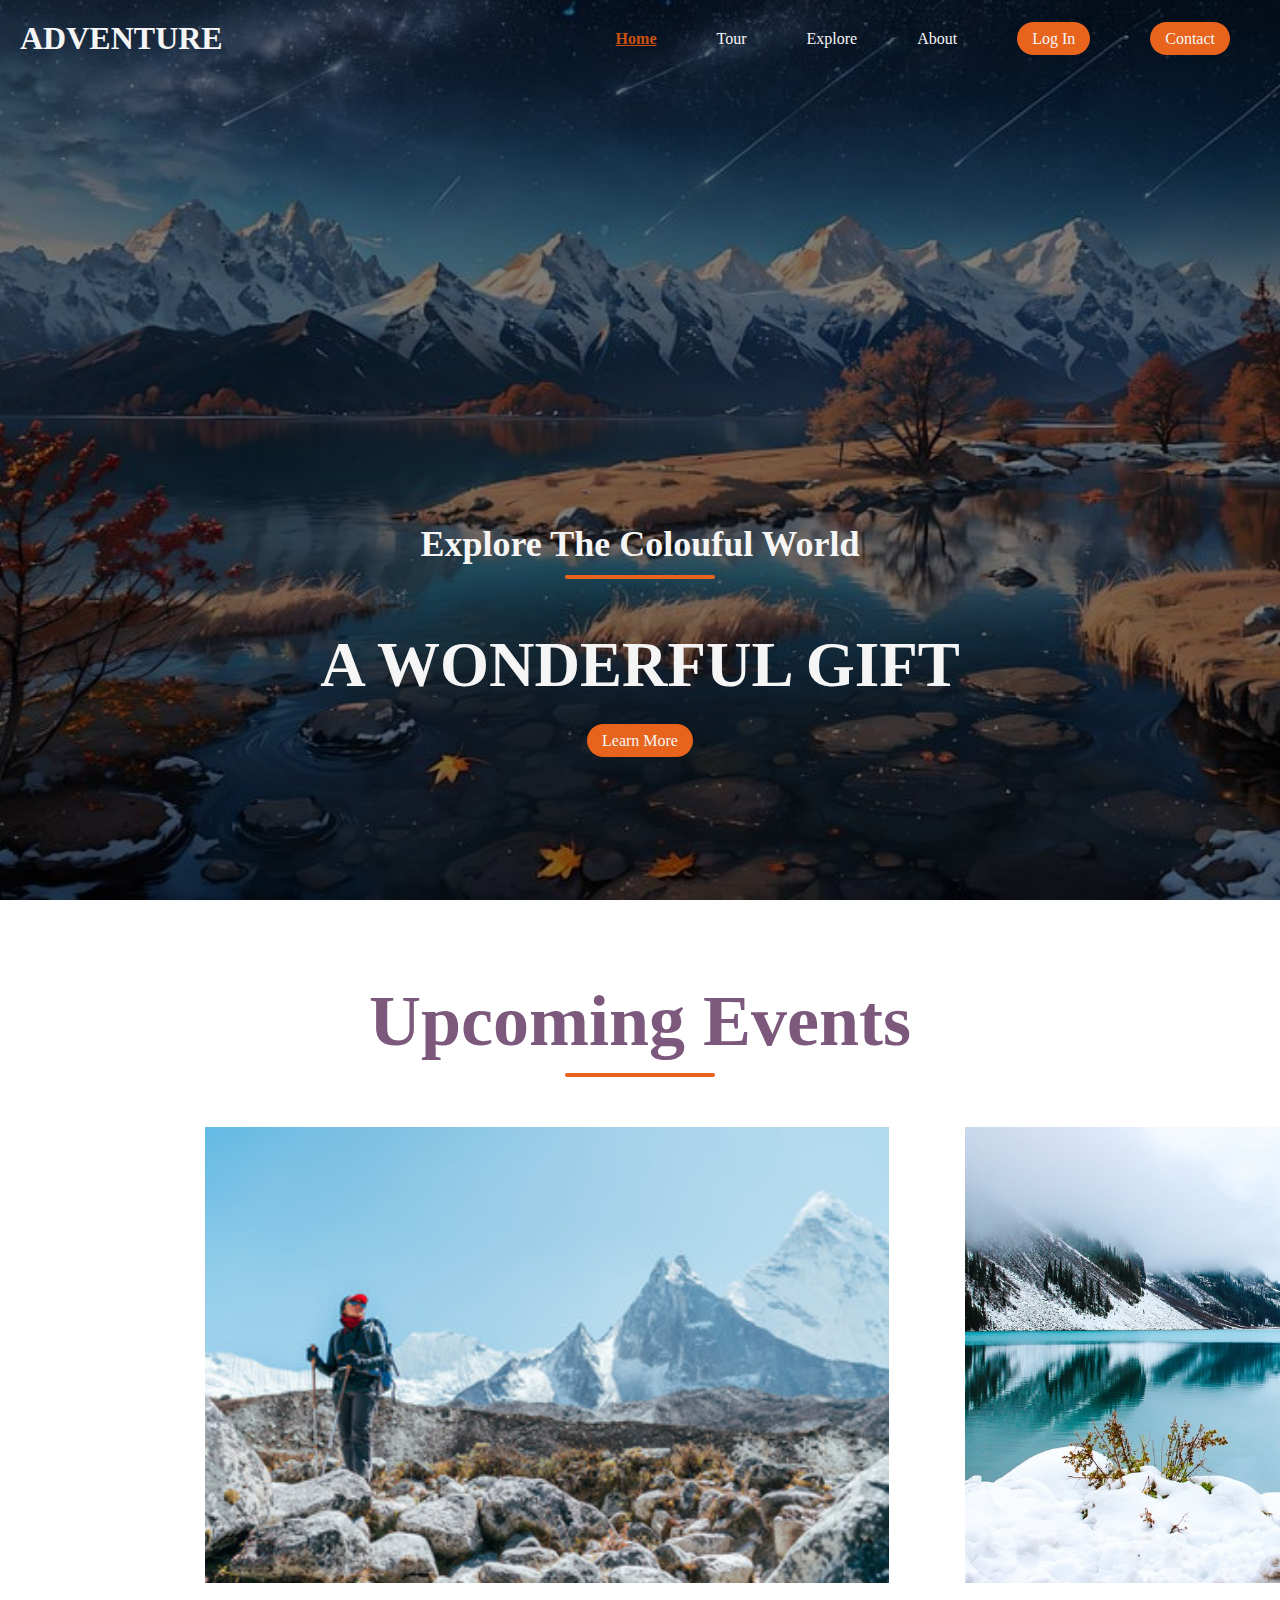
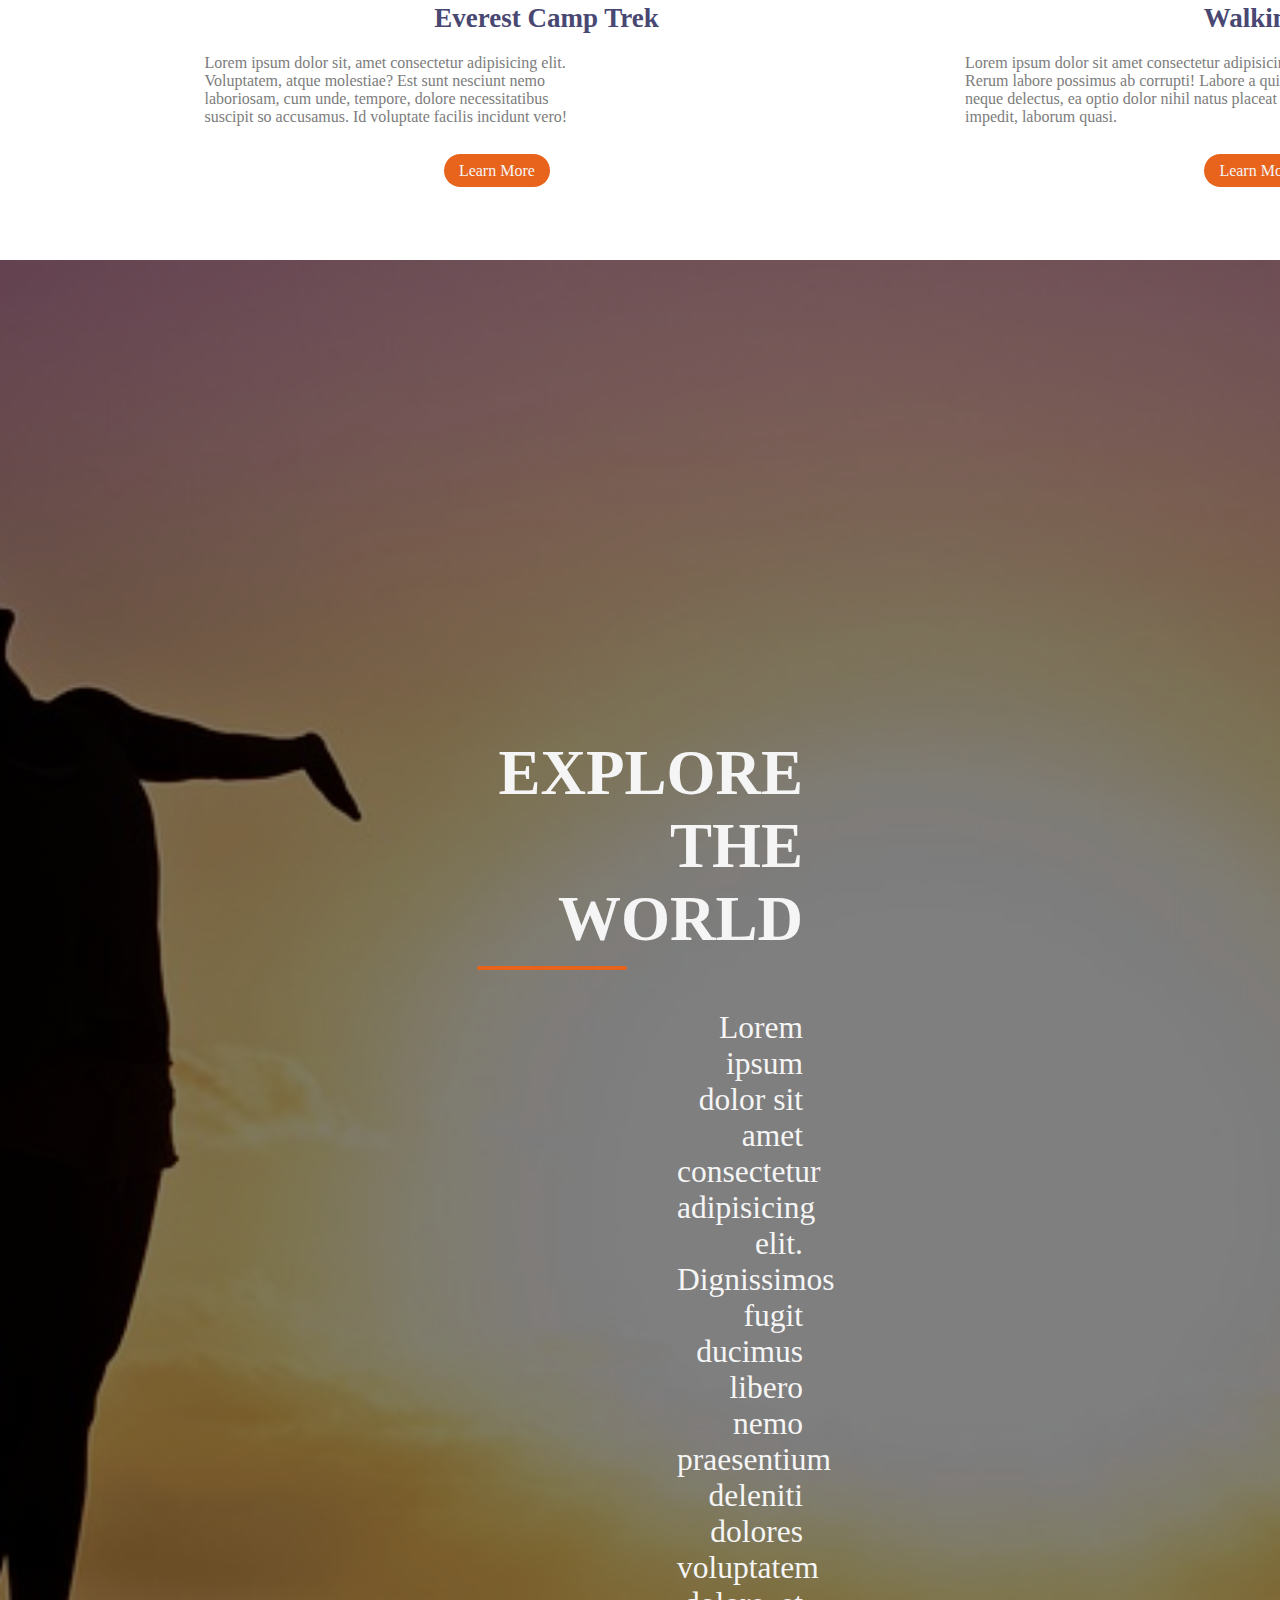
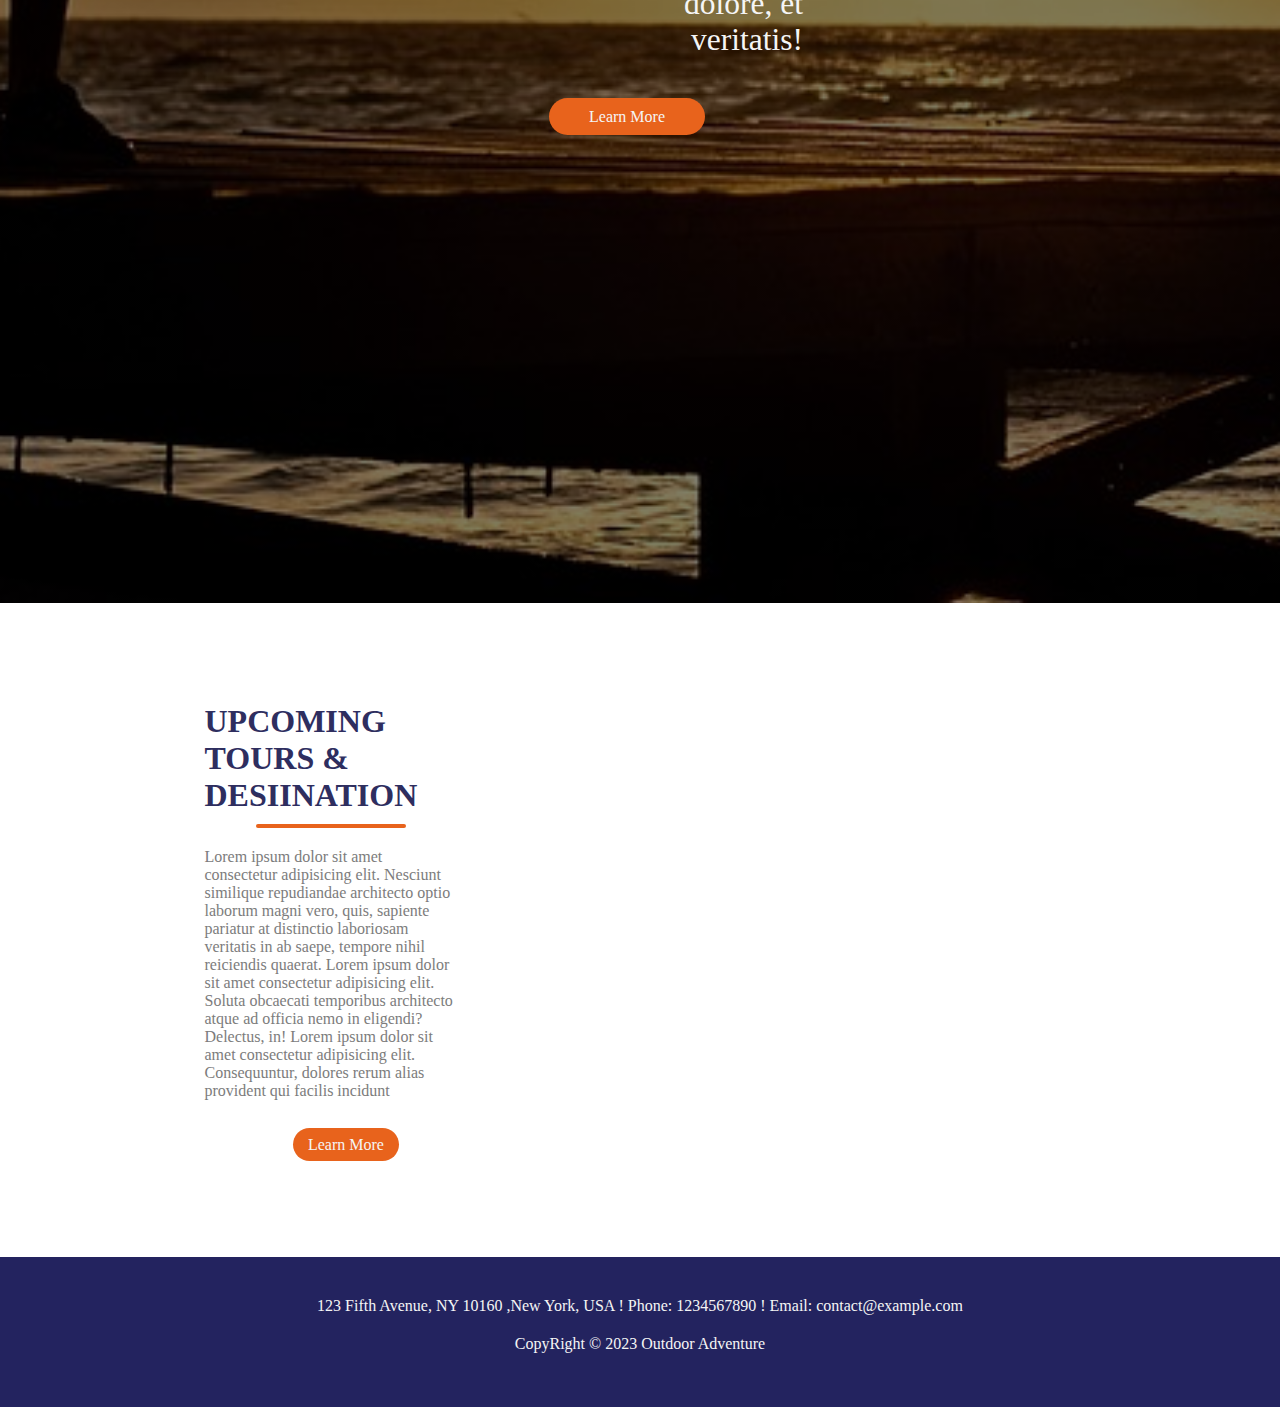
<file: index.html>
<!DOCTYPE html>
<html lang="en">

<head>
    <meta charset="UTF-8">
    <meta http-equiv="X-UA-Compatible" content="IE=edge">
    <meta name="viewport" content="width=device-width, initial-scale=1.0">
    <link rel="stylesheet" href="css/responsive.css">
    <link rel="stylesheet" href="css/style.css">
    <title>Adventure-Responsive_website</title>
</head>

<body>
    <nav class="navbar">
        <h1>ADVENTURE</h1>
        <ul class="menu">
            <li class="active"><a href="#">Home</a></li>
            <li><a href="#">Tour</a></li>
            <li><a href="#">Explore</a></li>
            <li><a href="#">About</a></li>
            <li><a href="../form_design/flexbox.html" target="_blank" class="btn">Log In</a></li>
            <li><a href="#" class="btn">Contact</a></li>
        </ul>
    </nav>

    <header>
        <div class="header_content">
            <h2>Explore The Colouful World</h2>
            <div class="line"></div>
            <h1>A WONDERFUL GIFT</h1>
            <a href="#" class="btn">Learn More</a>
        </div>
    </header>
    <!-- events part start -->
    <section>
        <div class="title">
            <h1>Upcoming Events</h1>
            <div class="line events"></div>
        </div>
        <div class="container">
            <div class="row">
                <div class="col-md-6">
                    <img src="images/back1.jpg" alt="">
                    <h3>Everest Camp Trek</h3>
                    <p>Lorem ipsum dolor sit, amet consectetur adipisicing elit. <br> Voluptatem, atque molestiae? Est sunt nesciunt nemo <br> laboriosam, cum unde, tempore, dolore necessitatibus <br>suscipit so accusamus. Id voluptate facilis incidunt vero!</p>
                    <a href="#" class="btn">Learn More</a>
                </div>
            </div>

            <div class="row">
                <div class="col-md-6">
                    <img src="images/back4.jpg" alt="">
                    <h3>Walking Holidays</h3>
                    <p>Lorem ipsum dolor sit amet consectetur adipisicing elit. <br> Rerum labore possimus ab corrupti! Labore a qui consequatur, <br>neque delectus, ea optio dolor nihil natus placeat ratione ipsam <br> impedit, laborum quasi.</p>
                    <a href="#" class="btn">Learn More</a>
                </div>
            </div>

        </div>
    </section>


    <!-- events part end -->

    <!-- explore part start -->
    <section class="explore">
        <div class="explore_world">
            <h1>EXPLORE THE WORLD</h1>
            <div class="line"></div>
            <P>Lorem ipsum dolor sit amet consectetur adipisicing elit. Dignissimos fugit ducimus libero nemo praesentium deleniti dolores voluptatem dolore, et veritatis!</P>
            <a href="#" class="btn">Learn More</a>
        </div>
    </section>




    <!-- explore part end -->

    <!-- tour part start -->
    <div class="container">
        <div class="row tour">
            <div class="col-md-6">
                <div class="content">
                    <h1>UPCOMING TOURS & DESIINATION</h1>
                    <div class="line"></div>
                    <P>Lorem ipsum dolor sit amet consectetur adipisicing elit. Nesciunt similique repudiandae architecto optio laborum magni vero, quis, sapiente pariatur at distinctio laboriosam veritatis in ab saepe, tempore nihil reiciendis quaerat. Lorem ipsum dolor sit amet consectetur adipisicing elit. Soluta obcaecati temporibus architecto atque ad officia nemo in eligendi? Delectus, in! Lorem ipsum dolor sit amet consectetur adipisicing elit. Consequuntur, dolores rerum alias provident qui facilis incidunt</P>
                    <a href="#" class="btn">Learn More</a>

                </div>
            </div>

            <div class="col-md-6">
                <div class="map">
                    <iframe src="https://www.google.com/maps/embed?pb=!1m18!1m12!1m3!1d28185.51064839034!2d86.90433237477623!3d27.988118608994732!2m3!1f0!2f0!3f0!3m2!1i1024!2i768!4f13.1!3m3!1m2!1s0x39e854a215bd9ebd%3A0x576dcf806abbab2!2z4Kau4Ka-4KaJ4Kao4KeN4KafIOCmj-CmreCmvuCmsOCnh-CmuOCnjeCmnw!5e0!3m2!1sbn!2sbd!4v1681061878266!5m2!1sbn!2sbd" width="600" height="450" style="border:0;" allowfullscreen="" loading="lazy" referrerpolicy="no-referrer-when-downgrade"></iframe>
                </div>

            </div>
        </div>
    </div>

    <!-- tour part end -->

    <!-- footer part start -->
    <footer>
        <p>123 Fifth Avenue, NY 10160 ,New York, USA ! Phone: 1234567890 ! Email: contact@example.com</p>
        <p>CopyRight &COPY; 2023 Outdoor Adventure</p>

    </footer>

    <!-- footer part end -->



</body>

</html>
</file>
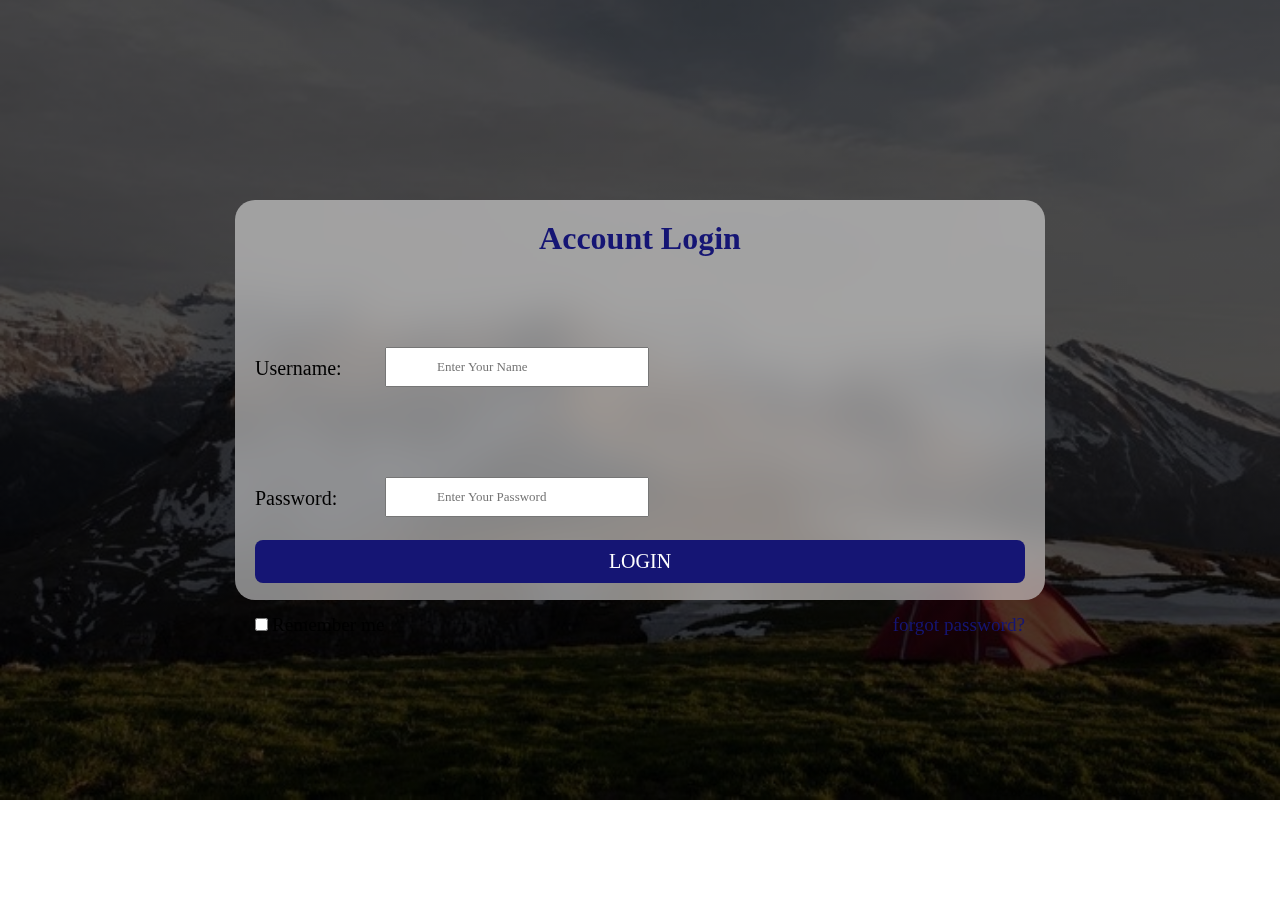
<file: form_design/flexbox.html>
<!DOCTYPE html>
<html lang="en">
<head>
    <meta charset="UTF-8">
    <meta name="viewport" content="width= , initial-scale=1.0">
    <title>form_design</title>
    <link rel="stylesheet" href="style.css">
</head>
<body>
    <div class="container">
    <form action="" method="post" class="log_in">
        <h1>Account Login</h1>

     <div class="flex_input">
        <label for="name">Username:</label>
        <input type="text" placeholder="Enter Your Name" id="name" class="name">
     </div>

       <div class="flex_input">
        <label for="pass">Password:</label>
        <input type="password" placeholder="Enter Your Password" name="" id="pass" class="name">
       </div>
    
        <input type="button" value="LOGIN" class="button" id="">

      <div class="flex_container">
        <div class="flex_inpu1"> 
            <input type="checkbox" name="" id="">
           <span>Remember me</span>
           </div>
    
            <div class="forgot">
           <a href="#">forgot password?</a>
            </div>
      </div>

    </form>
</div>
</body>
</html>
</file>
<file: css/responsive.css>
@media only screen and (max-width:1200px){
   
   
}

@media only screen and (max-width:992px){
   
   
}

@media only screen and (max-width:768px){
   
   
}

@media only screen and (max-width:600px){
   
   
}
</file>
<file: css/style.css>
* {
    margin: 0;
    padding: 0;
    box-sizing: border-box;
}

body,
html {
    font-family: cursive;
    overflow-x: hidden;

}

a {
    text-decoration: none;
}

ul {
    list-style: none;
}

/* --------- header part start ------ */
.navbar {
    position: absolute;
    top: 0;
    left: 0;
    width: 100%;
    display: flex;
    justify-content: space-between;
    padding: 20px;
}

.navbar a {
    color: whitesmoke;
}

.menu {
    display: flex;
    align-items: center;
}

.navbar h1 {
    color: whitesmoke;
}

.menu li {
    margin: 0px 30px;
}

.active a {
    text-decoration: underline;
    color: #ca510f;
    font-weight: bold;

}

header {
    width: 100vw;
    height: 100vh;
    background-image: linear-gradient(rgb(0, 0, 0, 0.5), rgb(0, 0, 0, 0.5)), url(../images/back.jpg);
    background-repeat: no-repeat;
    background-position: center;
    background-size: cover;
    display: flex;
    justify-content: center;
    align-items: flex-end;
}

.header_content {
    margin-bottom: 150px;
    text-align: center;
    color: whitesmoke;
}

.header_content h2 {
    font-size: 4vmin;
    font-family: cursive;

}

.line {
    width: 150px;
    height: 4px;
    background: #e8631c;
    margin: 10px auto;
    border-radius: 5px;
}

.header_content h1 {
    font-size: 7vmin;
    margin-top: 50px;
    margin-bottom: 30px;
}

.btn {
    padding: 8px 15px;
    background: #e8631c;
    color: whitesmoke;
    border-radius: 30px;
}

/* --------- header part end ------ */

/* --------- events part start ------ */
section {
    padding: 80px 0px;
}

.title {
    text-align: center;
    font-size: 4vmin;
    color: rgb(124, 88, 124);
}

.events {
    margin-bottom: 50px;
}

.container {
    display: flex;
    width: 80%;
    margin: 0 auto;
}

.row {
    /* display: flex; */
    /* align-items: center; */
    width: 100%;
    margin-left: 8.5vh;
}

.row .col {
    display: flex;
    flex-direction: column;
    align-items: center;
}

.row img {
    width: 76vh;
    display: flex;

}

.row h3 {
    font-size: 3vmin;
    margin: 20px auto;
    color: #484872;
    text-align: center;
}

.row p {
    color: #7c7c7c;
    margin-top: 20px;
    margin-bottom: 36px;
}

.row .btn {
    margin: 20px auto;
    margin-left: 35%;
}

/* --------- events part end ------ */

/* --------- explore part start ------- */
.explore {
    background-image: linear-gradient(rgb(0, 0, 0, 0.5), rgb(0, 0, 0, 0.5)), url(../images/back3.jpg);
    background-size: cover;
    /* height: 150vh; */
    background-position: center;
    padding: 53vh;
}

.explore_world {
    text-align: right;
    color: whitesmoke;
}

.explore_world h1 {
    font-size: 7vmin;

}

.explore_world .line {
    margin-right: 20vh;
    margin-bottom: 40px;
}

.explore_world p {
    text-align: right;
    margin-left: 200px;
    font-size: 3.5vh;
    margin-bottom: 50px;
}

.explore_world .btn {
    margin-right: 98px;
    padding: 10px 40px;
}

/* --------- explore part end ------- */
.tour {
    display: flex;
    justify-content: space-between;
    padding: 100px 0px;
    gap: 10%;
}

.content h1 {
    color: #2e2e5f;
}

.content p {}

.content .btn {
    margin-right: 30px;
    transition: all 0.4s linear;
}

.content .btn:hover {
    background: whitesmoke;
    color: #ca510f;
}

.map {
    width: 50%;
}

footer {
    width: 100%;
    height: 150px;
    background: #23235f;
    margin: 0;
    /* min-height: 100px; */
    text-align: center;
    padding: 20px 80px;
}

footer p {
    margin: 20px auto;
    color: whitesmoke;
}

img {
    transition: transform 0.3s ease;
}

img:hover {
    transform: scale(1.1);
}

.btn:hover {
    background: whitesmoke;
    color: #e8631c;
    box-shadow: 2px 2px 5px #00000056;
}

li a:hover {
    color: #e8631c;
}
</file>
<file: form_design/style.css>
*{
    margin: 0;
    padding: 0;
    box-sizing: border-box;
    font-family: cursive;

}
h1{
    text-align: center;
    font-family: cursive;
    color: rgb(21, 21, 116);
    /* transition: ease-in-out 0.4s; */
}
/* h1:hover{
    color: aqua;
} */
.container{
    display: flex;
    justify-content: center;
    height: 800px;
    /* height: 120vh; */
    background-image: linear-gradient(rgb(0,0,0,0.7),rgb(0,0,0,0.7)),url(images/bg1.jpg);
    align-items: center;
    background-size: cover;
    background-position: bottom;
}
.log_in{
    width: 90vh;
    height: 50%;
    background-color: rgba(255, 255, 255, 0.5);
    padding: 20px;
    border-radius: 20px;
    backdrop-filter: blur(20px);
}
.name{
    padding: 10px 50px;
    font-size: 13px;
}
.flex_input{
    display: flex;
    flex-direction: row;
    margin-top: 10vh;
}
label{
    flex-basis: 130px;
    margin-top: 10px;
    font-size: 20px;
}
.button{
    width: 100%;
    font-size: 20px;
    background-color: rgb(21, 21, 116);
    border: none;
    border-radius: 8px;
    color: #fff;
    margin-top: 2.5vh;
    padding: 10px;
}
.button:hover{
    background-color: rgb(33, 33, 175);
    cursor: pointer;
}
.flex_container{
    display: flex;
    flex-direction: row;
    margin-top: 3.5vh;
    justify-content: space-between;
}
span{
    font-size: 1.5vw;
}
.flex_inpu1{
}
.forgot a{
   text-decoration: none;
   font-size: 1.5vw;
   color: rgb(21, 21, 116);
   font-family: cursive;
}
.forgot a:hover{
    color: rgb(10, 10, 71);
}
</file>
